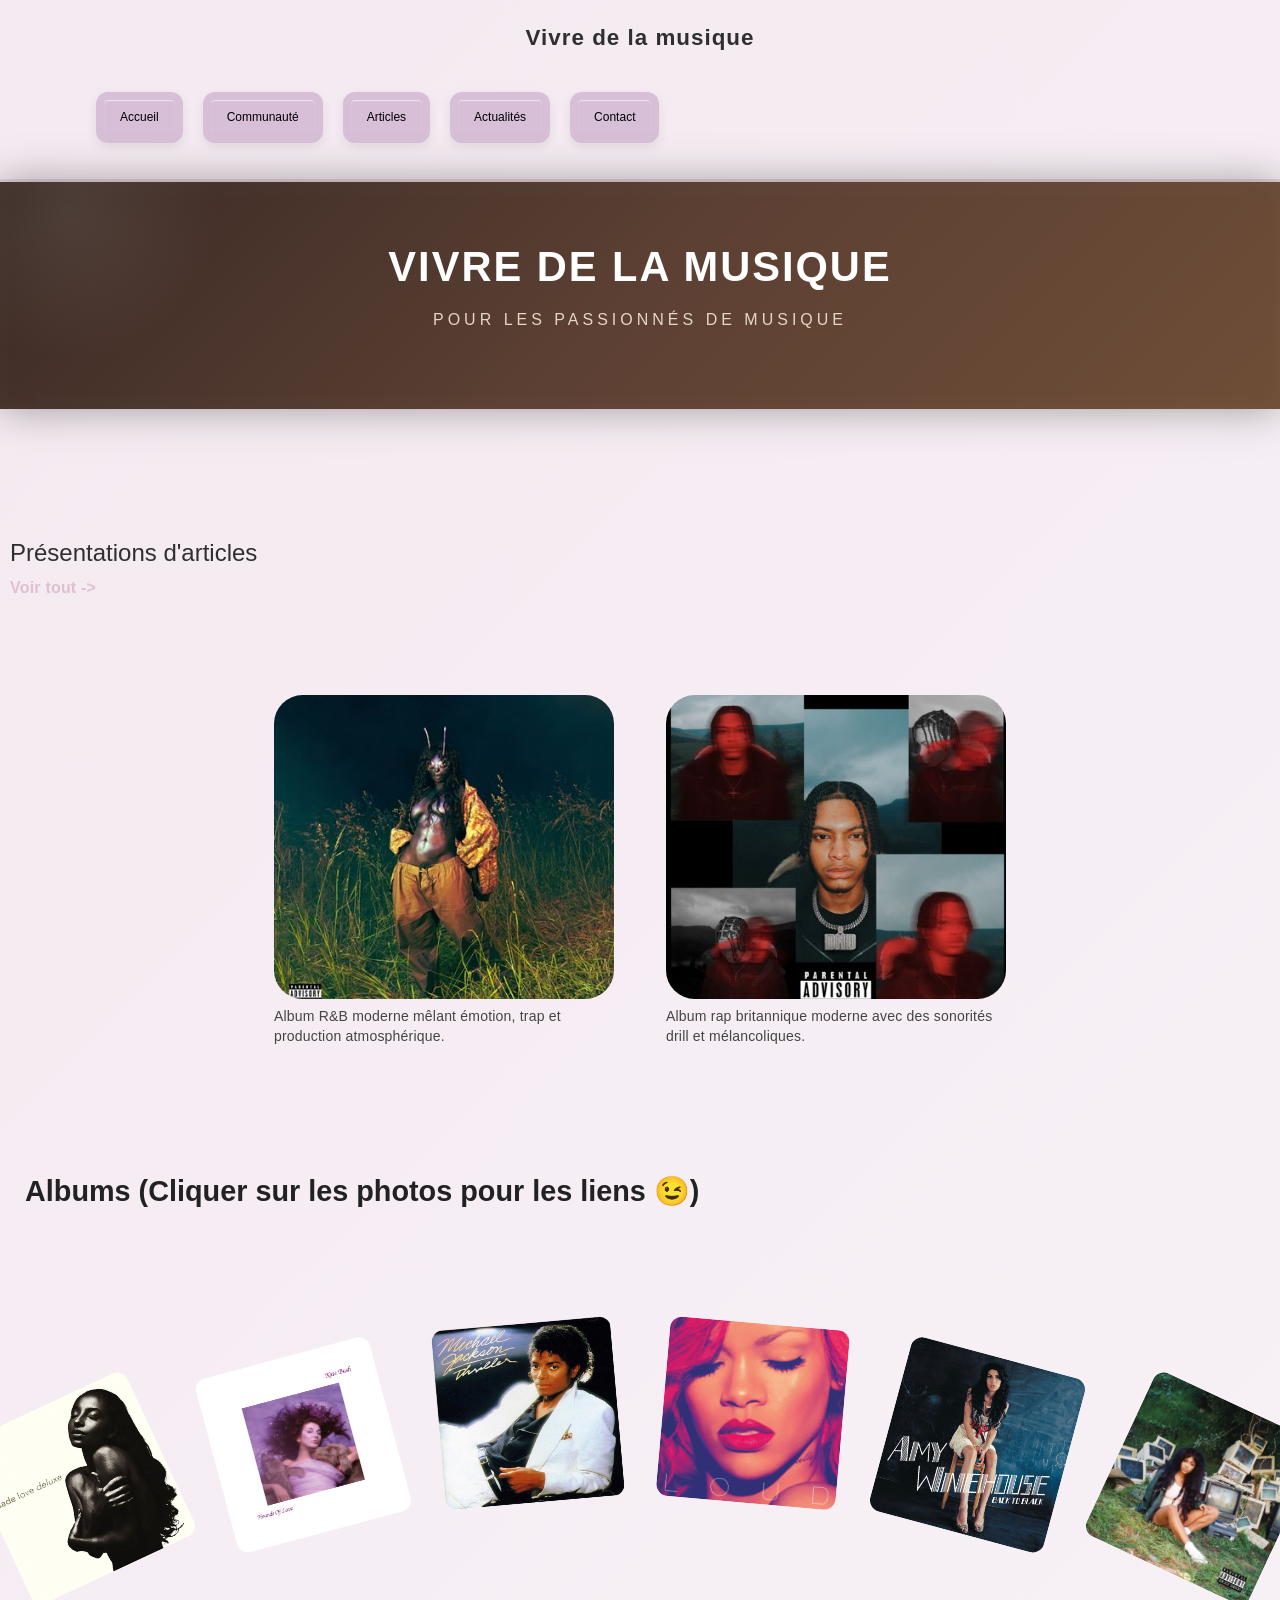
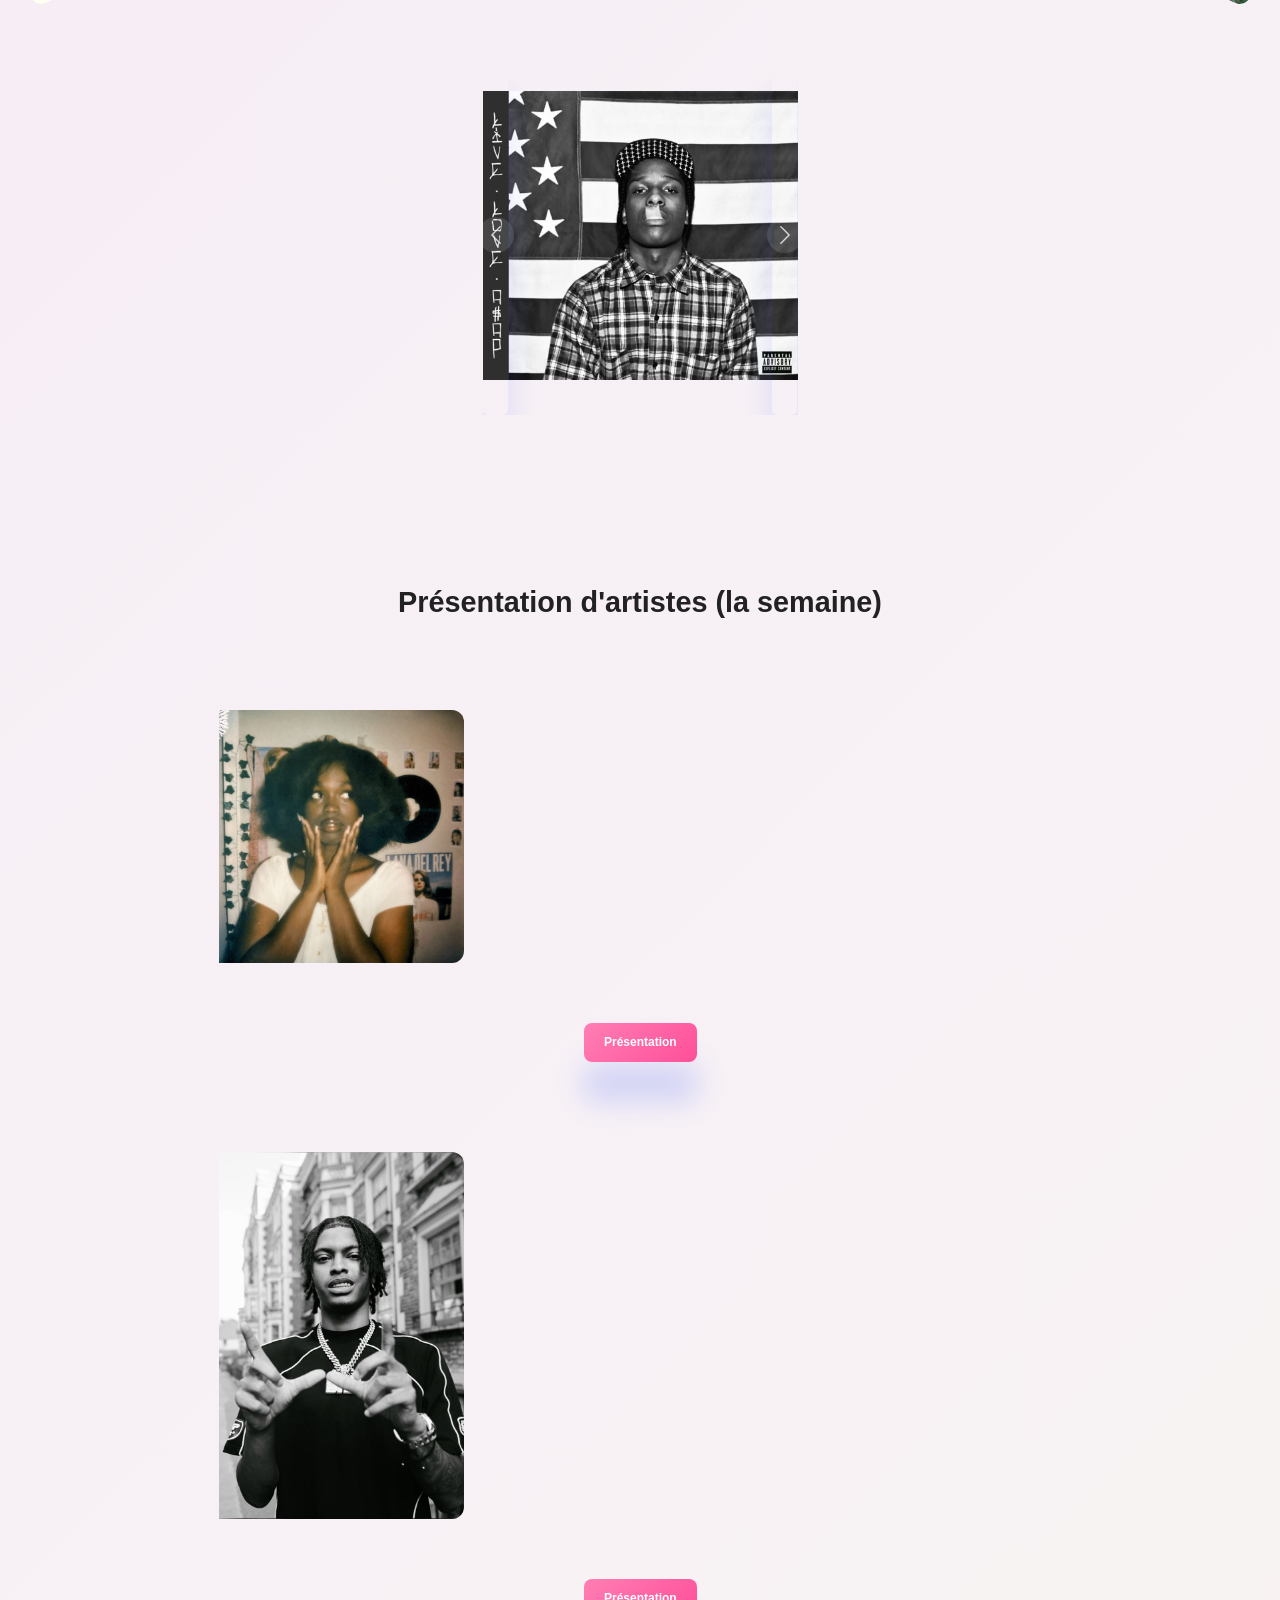
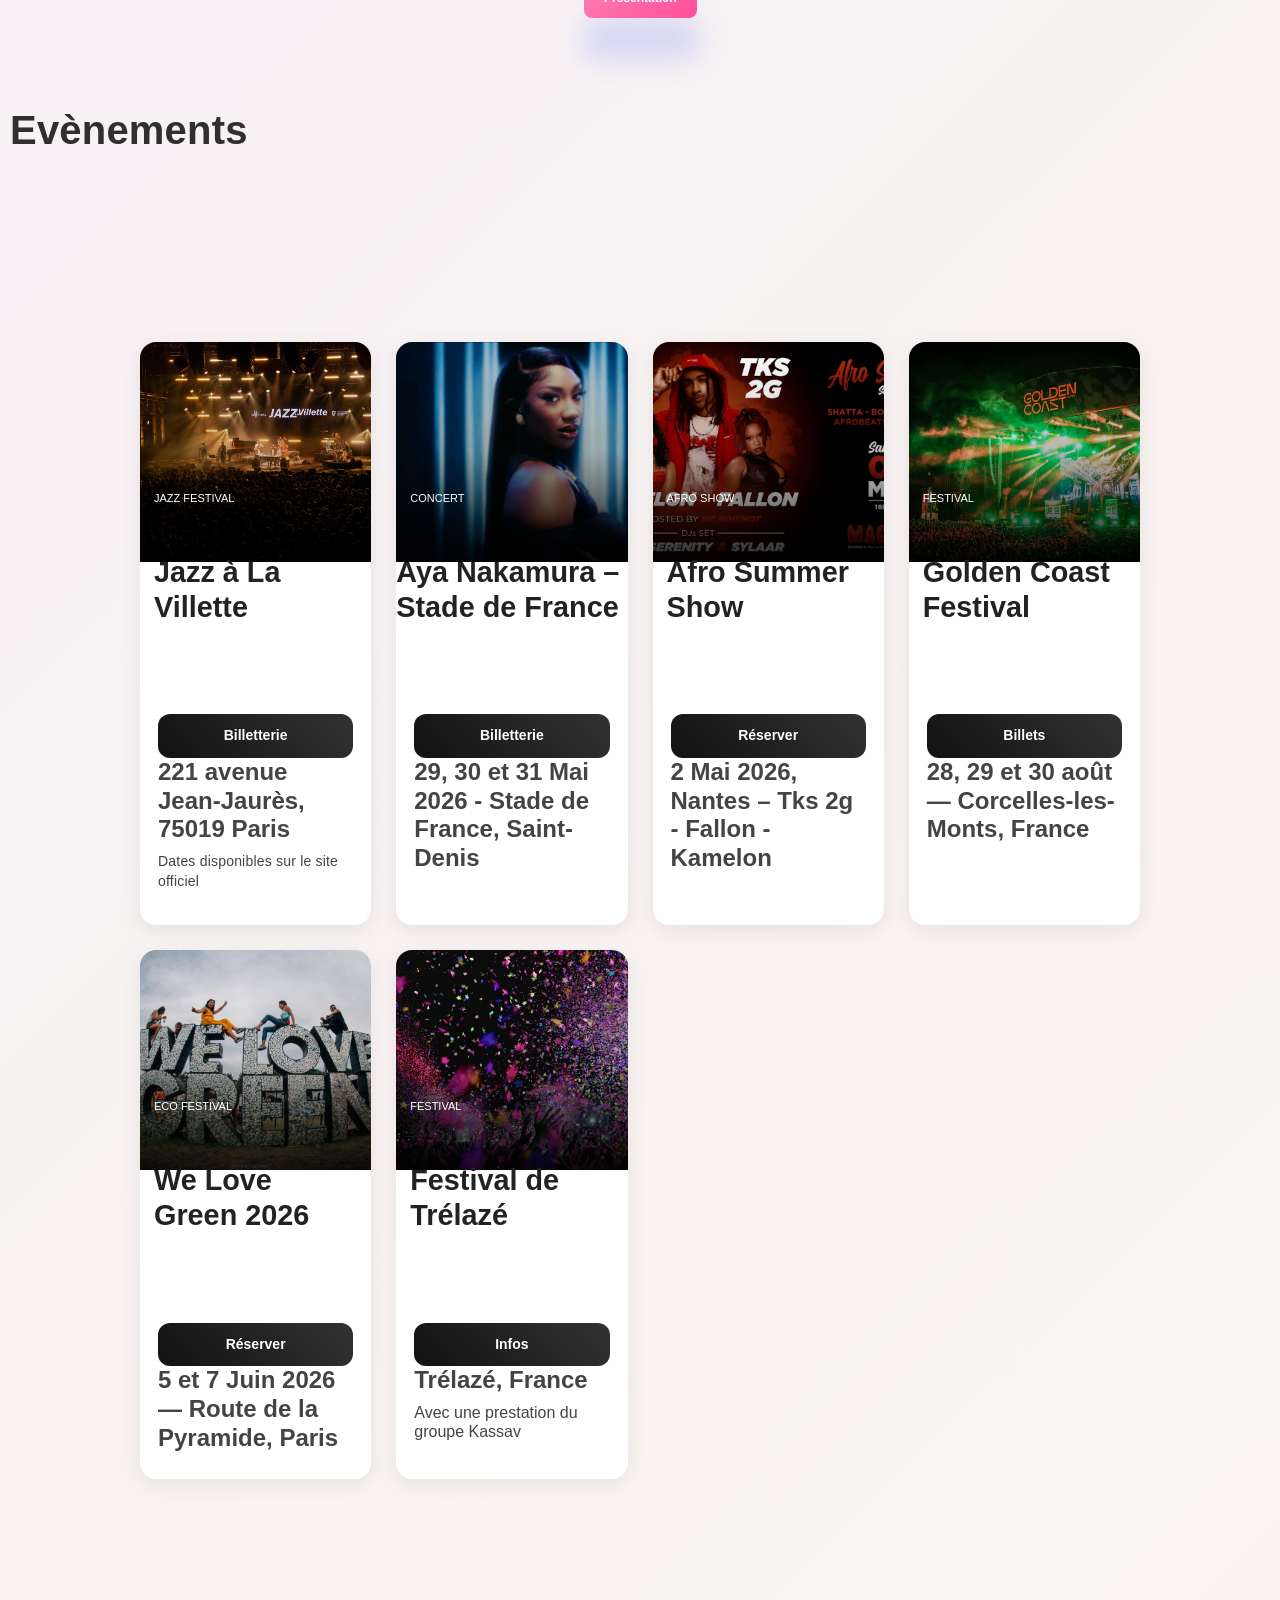
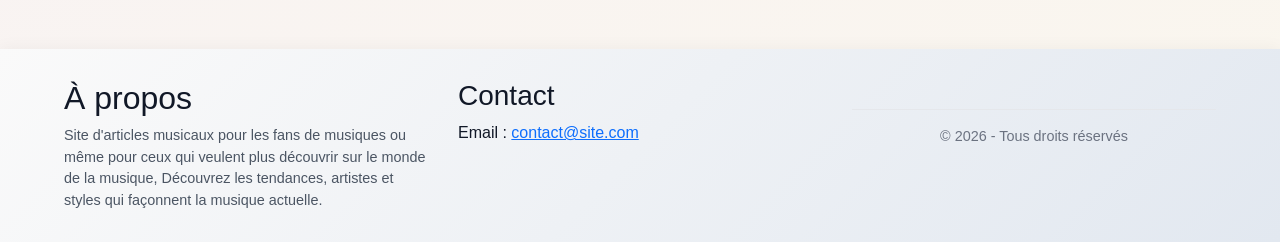
<file: index.html>
<!DOCTYPE html>
<html lang="fr">
<head>
    <meta charset="UTF-8">
    <meta name="viewport" content="width=device-width, initial-scale=1.0">
    <link href="https://cdn.jsdelivr.net/npm/bootstrap@5.3.8/dist/css/bootstrap.min.css" rel="stylesheet" integrity="sha384-sRIl4kxILFvY47J16cr9ZwB07vP4J8+LH7qKQnuqkuIAvNWLzeN8tE5YBujZqJLB" crossorigin="anonymous">
    <link rel="stylesheet" href="css/base.css">
    <script src="JS/script.js" defer></script>
    <title>Vivre de la musique</title>
</head>

<body>

    <script src="https://cdn.jsdelivr.net/npm/bootstrap@5.3.8/dist/js/bootstrap.bundle.min.js" integrity="sha384-FKyoEForCGlyvwx9Hj09JcYn3nv7wiPVlz7YYwJrWVcXK/BmnVDxM+D2scQbITxI" crossorigin="anonymous"></script>

        <nav class="nav">
            <p class="titre_site">
                Vivre de la musique
            </p>
            <ul class="nav_list">
                <a href="index.html"><li class="nav_item">Accueil</li></a>
                <a href="communauté.html"><li class="nav_item">Communauté</li></a>
                <a href="articles.html"><li class="nav_item">Articles</li></a>
                <a href="actualité.html"><li class="nav_item">Actualités</li></a>
                <a href="/templates/contact.html"><li class="nav_item">Contact</li></a>

                
        </ul>
    
        </nav>

        <div class="conteneur_separateur"></div>

        <header class="header_principale">
            <h1 class="h1_principal">Vivre de la musique</h1>
            <p class="header_paragraphe">Pour les passionnés de musique</p>
       </header>

        <div class="conteneur__principal">
       <main class="contenu_principal">

         <div class="article_main">
            <div class="article_header">
            <h4>Présentations d'articles</h4>
            <div>
                    <p>
                        <a href="articles.html" class="voir-tout">Voir tout -></a>
                    </p>
                    
            </div>
                <div class="liste">
                <div class="liste__viewport">
                    <div class="liste__contenu">

                    <div class="liste__slide">
                    <div class="contenu_article">
                    <span class="contenu_article__lien">
                        <a href="sza.html">
                        <img class="image_articles" src="img/SOS-Lana-Edition-Deluxe.jpg">
                        </a>
                    </span>
                    <h4 class="contenu_présentation"></h4>
                    <p>Album R&B moderne mêlant émotion, trap et production atmosphérique.</p>
                    </div>
                </div>

                <div class="liste__slide">
                    <div class="contenu_article">
                    <span class="contenu_article__lien">
                        <a href="nemzz.html">
                                <img class="image_articles" src="img/Nemzzz.jpg">
                        </a>
                    </span>
                    <h4 class="contenu_présentation"></h4>
                    <p>Album rap britannique moderne avec des sonorités drill et mélancoliques.</p>

                
                </div>
                </div>

               
                </div>
                </div>
                

                <div class="liste__controle">
    
  </div>
</div>

                <h2 class="conteneur__principal__présentation reveal">Albums (Cliquer sur les photos pour les liens 😉)</h2>

        <div class="cartes">
            <div class="carte reveal">
                <a href="https://www.cultura.com/p-love-deluxe-10597937.html">
                                    <img src="img/Today in 1992, Sade released their classic 4th….jpg">
                </a>
                <div class="contenu_article">
                    <span class="contenu_article__lien"><a href=""></a></span>
                    <h4 class="contenu_présentation"><b>
                        <a href=""></a>
                    </b></h4>
                    <p></p>
                </div>
            </div>

             <div class="carte reveal">
                <a href="https://www.fnac.com/a19023649/Kate-Bush-Hounds-Of-Love-Vinyle-album">
                                    <img src="img/Running Up That Hill (A Deal With God).jpg">
                </a>
                <div class="contenu_article">
                    <span class="contenu_article__lien"><a href=""></a></span>
                    <h4 class="contenu_présentation"><b>
                        <a href=""></a>
                    </b></h4>
                    <p></p>
                </div>
            </div>


             <div class="carte reveal">
                <a href="https://www.cultura.com/p-thriller-0888751437319.html">
                                    <img src="img/Michael Jackson - Thriller.jpg">
                </a>
                <div class="contenu_article">
                    <span class="contenu_article__lien"><a href=""></a></span>
                    <h4 class="contenu_présentation"><b>
                        <a href=""></a>
                    </b></h4>
                    <p></p>
                </div>
            </div>

             <div class="carte reveal">
                <a href="https://www.cultura.com/p-loud-0602557079807.html">
                        <img src="img/Rihanna - Loud - Double vinyle.jpg">
                </a>
                <div class="contenu_article">
                    <span class="contenu_article__lien"><a href=""></a></span>
                    <h4 class="contenu_présentation"><b>
                        <a href=""></a>
                    </b></h4>
                    <p></p>
                </div>
            </div>

             <div class="carte reveal">
                <a href="https://www.cultura.com/p-back-to-black-0602517341289.html">
                    <img src="img/Amy Winehouse - Back to Black.jpg">

                </a>
                <div class="contenu_article">
                    <span class="contenu_article__lien"><a href=""></a></span>
                    <h4 class="contenu_présentation"><b>
                        <a href=""></a>
                    </b></h4>
                    <p></p>
                </div>
            </div>

             <div class="carte reveal">
                <a href="https://www.cultura.com/p-ctrl-0889854491925.html">
        <img src="img/SZA-Ctrl.jpg" alt="SZA Ctrl">
            </a>
                <div class="contenu_article">

                    <span class="contenu_article__lien"><a href=""></a></span>
                    <h4 class="contenu_présentation"><b>
                        <a href=""></a>
                    </b></h4>
                    <p></p>
                </div>
            </div>



</div>
        </div>

        
      
        <section id="slider" class= "reveal">
            <div id="carouselExample" class="carousel slide">
  <div class="carousel-inner">
    <div class="carousel-item active">
      <a href="https://www.fnac.com/a21553739/A-AP-Rocky-Long-Live-Asap-Edition-Deluxe-Vinyle-Colore-Vinyle-album">
              <img src="img/A$AP Rocky- LiveLoveA.jpg" class="d-block w-100" alt="...">
      </a>
    </div>
    <div class="carousel-item">
      <a href="https://www.cultura.com/p-currents-0602547306777.html">
              <img src="img/Tame Impala - Currents (2015).jpg" class="d-block w-100" alt="...">
      </a>
    </div>
    <div class="carousel-item">
      <a href="https://www.cultura.com/p-evanescence-fallen-0601501306327.html">
              <img src="img/evanescence fallen.jpg" class="d-block w-100" alt="...">
      </a>
    </div>
  </div>
  <button class="carousel-control-prev" type="button" data-bs-target="#carouselExample" data-bs-slide="prev">
    <span class="carousel-control-prev-icon" aria-hidden="true"></span>
    <span class="visually-hidden">Previous</span>
  </button>
  <button class="carousel-control-next" type="button" data-bs-target="#carouselExample" data-bs-slide="next">
    <span class="carousel-control-next-icon" aria-hidden="true"></span>
    <span class="visually-hidden">Next</span>
  </button>
</div>
        </section>

       

        <div class="img_presensation">
            <h2 class="img_presensation_titre1">Présentation d'artistes (la semaine)</h2>

            <div class="img_presensation_1">
                <img src="img/Chenayder.jpg">
                <p class="img_presensation_paragraphe1">Chenayder est un talent rare. Le natif d’Orlando chante comme quelqu’un né dans la Renaissance de Harlem mais se sent comme une superstar contemporaine. Elle-même qualifie sa musique de « vintage », et n’a pas peur d’élargir son catalogue.</p>
            </div>
            <button class="bouton_présentation">Présentation</button>

             <div class="img_presensation_1">
                <img src="img/Nemzzz - Alisson Gabriel (1).jpg">
                <p class="img_presensation_paragraphe1">Nemzzz est un jeune rappeur britannique originaire de Manchester. Il s’est fait connaître grâce à ses titres viraux sur les réseaux sociaux. Sa musique mélange rap UK, drill mélodique et introspection. En 2024, il sort la mixtape Do Not Disturb (Deluxe). Il est aujourd’hui considéré comme une nouvelle révélation du rap britannique.</p>
            </div>
            <button class="bouton_présentation">Présentation</button>


  

        

        </div>

        <div class="presentation_evenements">
                                    <p class="presentation_evenements_paragraphe">Evènements</p>
        </div>
        <section class="cartes__evenements">
        <div class="carte__evenements">
            <img src="img/jazz-a-la-villette-paris-france.jpg">
            <h5 class="carte__principal__presentation">Jazz Festival</h5>
            <h2 class="carte__principal__presentation2">Jazz à La Villette</h2>

            <div class="contenu_article">
                <span class="contenu_article_lien1">
                                    <a href="https://www.jazzalavillette.com/fr/billetterie" target="_blank">Billetterie</a>
                </span>
                <h4 class="contenu_presentation">
                    <b>221 avenue Jean-Jaurès, 75019 Paris</b>
            </h4>

            <p>Dates disponibles sur le site officiel</p>
            </div>
        </div>

         <div class="carte__evenements">
        <img src="img/Capture-decran-2023-05-19-a-14.34-1-3-29-628x400.jpg">

        <h5 class="carte__principal__presentation">Concert</h5>
        <h2 class="carte__principal__présentation2">Aya Nakamura – Stade de France</h2>

        <div class="contenu_article">
            <span class="contenu_article__lien1">
                <a href="https://www.ticketmaster.fr/fr/artiste/aya-nakamura/idartiste/8933" target="_blank">
                    Billetterie
                </a>
            </span>

            <h4 class="contenu_presentation">
                <b>29, 30 et 31 Mai 2026 - Stade de France, Saint-Denis</b>
            </h4>
        </div>
    </div>

       <div class="carte__evenements">
        <img src="img/c8668865-b211-460b-805e-2aaabcda2a5b_iwy4vw.avif">

        <h5 class="carte__principal__presentation">Afro Show</h5>
        <h2 class="carte__principal__presentation2">Afro Summer Show</h2>

        <div class="contenu_article">
            <span class="contenu_article__lien1">
                <a href="https://shotgun.live/fr/festivals/afrosummer-show-2" target="_blank">
                    Réserver
                </a>
            </span>

            <h4 class="contenu_presentation">
                <b>2 Mai 2026, Nantes – Tks 2g - Fallon - Kamelon</b>
            </h4>
        </div>
    </div>

<div class="carte__evenements">
        <img src="img/30b4d70_1726484592749-maxnewsspecial948984.avif">

        <h5 class="carte__principal__presentation">Festival</h5>
        <h2 class="carte__principal__presentation2">Golden Coast Festival</h2>

        <div class="contenu_article">
            <span class="contenu_article__lien1">
                <a href="https://goldencoastfestival.com/billetterie/" target="_blank">
                    Billets
                </a>
            </span>

            <h4 class="contenu_presentation">
                <b>28, 29 et 30 août — Corcelles-les-Monts, France</b>
            </h4>
        </div>
    </div>

    <div class="carte__evenements">
        <img src="img/34392466_1950108405002084_2437480213488074752_o.jpg">

        <h5 class="carte__principal__presentation">Eco Festival</h5>
        <h2 class="carte__principal__presentation2">We Love Green 2026</h2>

        <div class="contenu_article">
            <span class="contenu_article__lien1">
                <a href="https://shotgun.live/fr/festivals/we-love-green-2026" target="_blank">
                    Réserver
                </a>
            </span>

            <h4 class="contenu_presentation">
                <b>5 et 7 Juin 2026 — Route de la Pyramide, Paris</b>
            </h4>
        </div>
    </div>

    <div class="carte__evenements">
        <img src="img/concert-2527495_1280-e1683997537351.jpg">

        <h5 class="carte__principal__presentation">Festival</h5>
        <h2 class="carte__principal__presentation2">Festival de Trélazé</h2>

        <div class="contenu_article">
            <span class="contenu_article__lien1">
                <a href="https://www.trelaze.fr/ville-durable/festival-de-trelaze" target="_blank">
                    Infos
                </a>
            </span>

            <h4 class="contenu_presentation">
                <b>Trélazé, France</b>
            </h4>
                            <h6>Avec une prestation du groupe Kassav</h6>
        </div>
    </div>
</div>
</section>
    
        
       </main>
    </div>

     <footer class="pied_page">
        <div class="footer__container">
            <div class="footer__bloc">
                <h2>À propos</h2>
            <p>Site d'articles musicaux pour les fans de musiques ou même pour ceux qui veulent plus découvrir sur le monde de la musique, Découvrez les tendances, artistes et styles qui façonnent la musique actuelle.</p>
        </div>
        <div class="footer_bloc">
            <h3>Contact</h3>
            Email : <a href="mailto:contact@site.com">contact@site.com</a>
        </div>

       
        <div class="footer__bas">
            <p>© 2026 - Tous droits réservés</p>
       </div>
       </div>
    </footer>
</body>

</html>
</file>
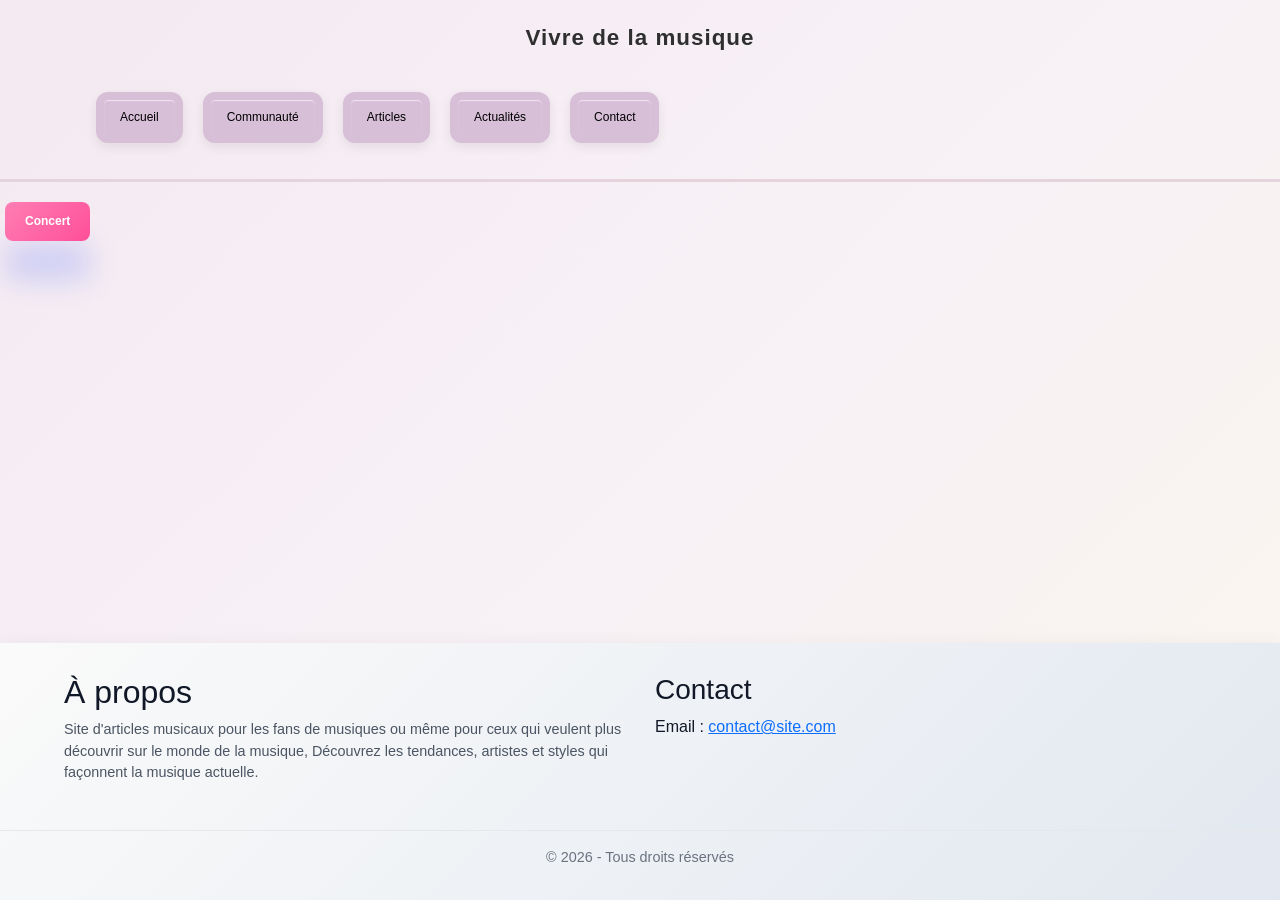
<file: actualité.html>
<!DOCTYPE html>
<html lang="fr">
<head>
    <meta charset="UTF-8">
    <meta name="viewport" content="width=device-width, initial-scale=1.0">
    <link href="https://cdn.jsdelivr.net/npm/bootstrap@5.3.8/dist/css/bootstrap.min.css" rel="stylesheet" integrity="sha384-sRIl4kxILFvY47J16cr9ZwB07vP4J8+LH7qKQnuqkuIAvNWLzeN8tE5YBujZqJLB" crossorigin="anonymous">
    <link rel="stylesheet" href="css/base.css">
    <script src="JS/script.js" defer></script>
    <title>Vivre de la musique</title>
</head>
<body>

    <script src="https://cdn.jsdelivr.net/npm/bootstrap@5.3.8/dist/js/bootstrap.bundle.min.js" integrity="sha384-FKyoEForCGlyvwx9Hj09JcYn3nv7wiPVlz7YYwJrWVcXK/BmnVDxM+D2scQbITxI" crossorigin="anonymous"></script>
    <header>

        <nav class="nav">
            <p class="titre_site">
                Vivre de la musique
            </p>
            <ul class="nav_list">
                <a href="index.html"><li class="nav_item">Accueil</li></a>
                <a href="communauté.html"><li class="nav_item">Communauté</li></a>
                <a href="articles.html"><li class="nav_item">Articles</li></a>
                <a href="actualité.html"><li class="nav_item">Actualités</li></a>
                <a href="/templates/contact.html"><li class="nav_item">Contact</li></a>
            </ul>
        </nav>
        </header>

        <main>
        <div class="conteneur_separateur"></div>



        <div class="conteneur__principal1">
            <div class="conteneur__bouton">
           <button class="bouton_concert">Concert</button>
           </div>
            <div class="conteneur__carte"></div>
            <div class="lien"></div>
        </div>
        </main>










     <footer class="pied_page">
        <div class="footer__container">
            <div class="footer__bloc">
                <h2>À propos</h2>
            <p>Site d'articles musicaux pour les fans de musiques ou même pour ceux qui veulent plus découvrir sur le monde de la musique, Découvrez les tendances, artistes et styles qui façonnent la musique actuelle.</p>
        </div>
        <div class="footer_bloc">
            <h3>Contact</h3>
            Email : <a href="mailto:contact@site.com">contact@site.com</a>
        </div>
        </div>


        <div class="footer__bas">
            <p>© 2026 - Tous droits réservés</p>
       </div>
    </footer>
</body>

</html>
</file>
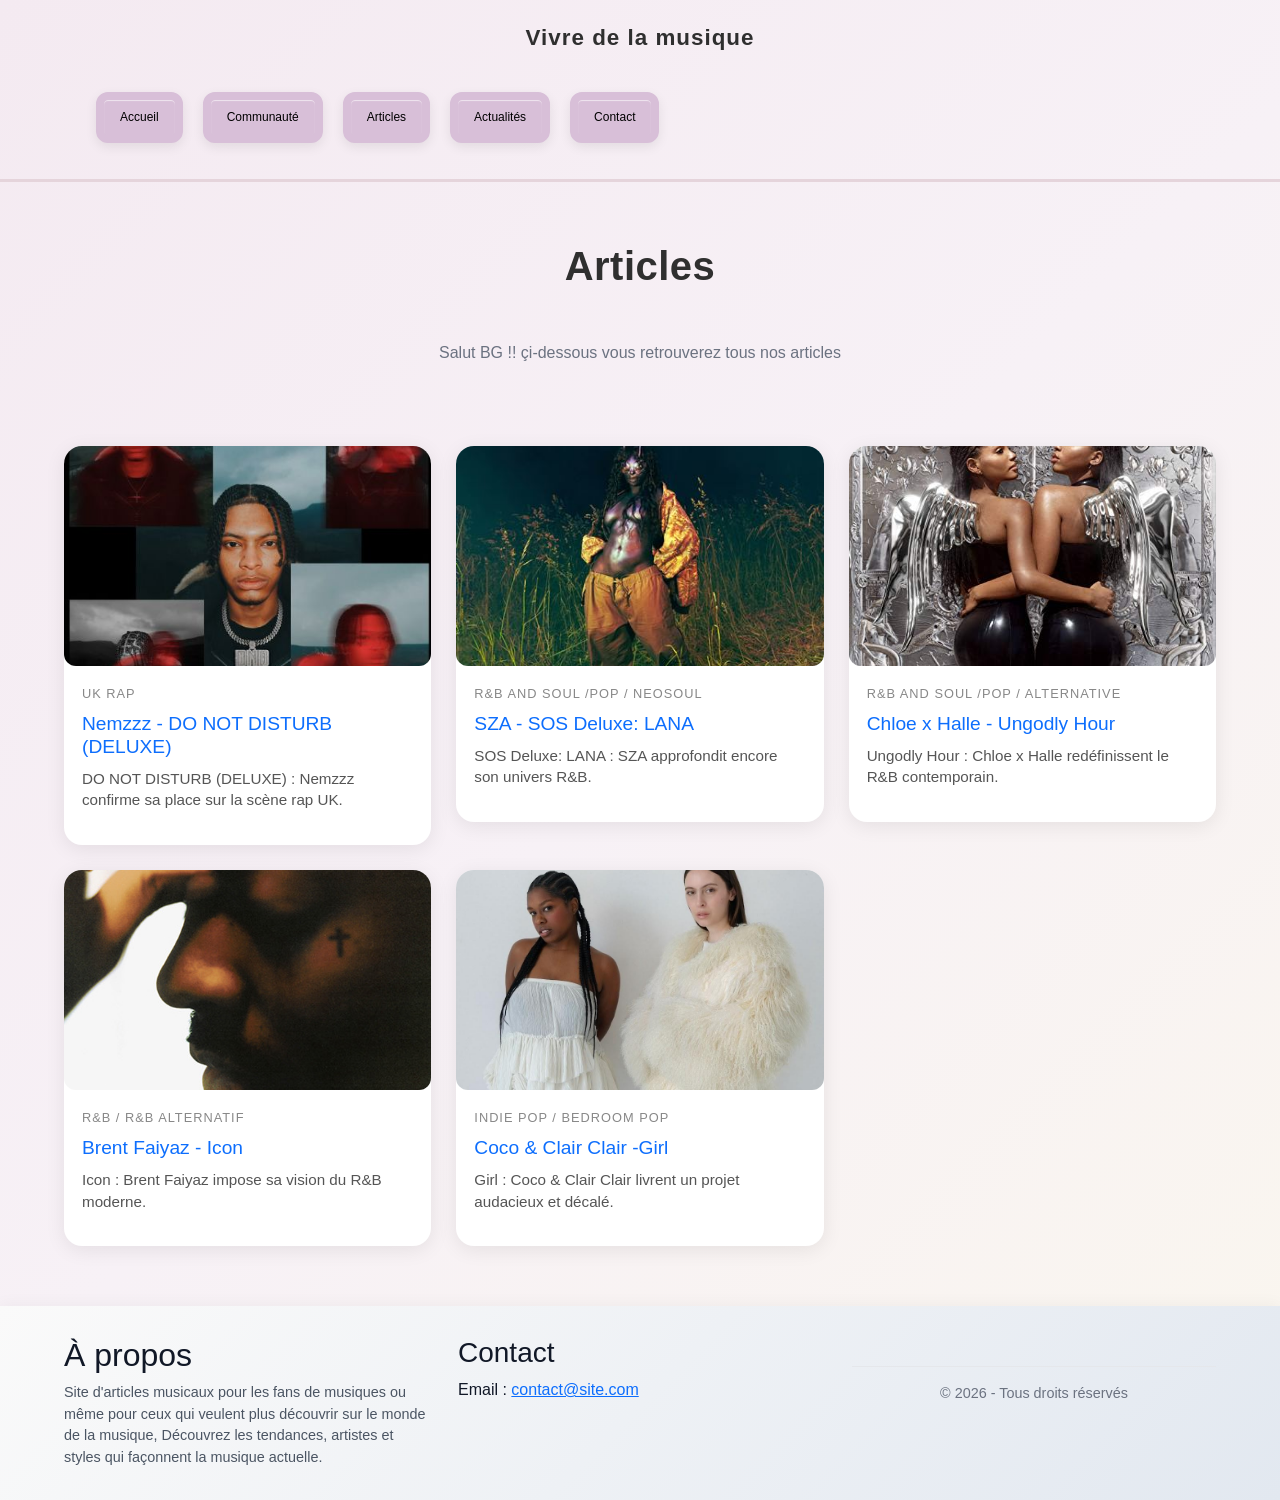
<file: articles.html>
<!DOCTYPE html>
<html lang="fr">
<head>
    <meta charset="UTF-8">
    <meta name="viewport" content="width=device-width, initial-scale=1.0">
    <link href="https://cdn.jsdelivr.net/npm/bootstrap@5.3.8/dist/css/bootstrap.min.css" rel="stylesheet" integrity="sha384-sRIl4kxILFvY47J16cr9ZwB07vP4J8+LH7qKQnuqkuIAvNWLzeN8tE5YBujZqJLB" crossorigin="anonymous">
    <link rel="stylesheet" href="css/base.css">
    <script src="JS/script.js" defer></script>
    <title>Vivre de la musique</title>
</head>
<div>
<body>

    <script src="https://cdn.jsdelivr.net/npm/bootstrap@5.3.8/dist/js/bootstrap.bundle.min.js" integrity="sha384-FKyoEForCGlyvwx9Hj09JcYn3nv7wiPVlz7YYwJrWVcXK/BmnVDxM+D2scQbITxI" crossorigin="anonymous"></script>

        <nav class="nav">
            <p class="titre_site">
                Vivre de la musique
            </p>
            <ul class="nav_list">
                <a href="index.html"><li class="nav_item">Accueil</li></a>
                <a href="communauté.html"><li class="nav_item">Communauté</li></a>
                <a href="articles.html"><li class="nav_item">Articles</li></a>
                <a href="actualité.html"><li class="nav_item">Actualités</li></a>
                <a href="/templates/contact.html"><li class="nav_item">Contact</li></a>
            </ul>
        </nav>

        <div class="conteneur_separateur"></div>

        

        <div class="conteneur__principal2">
            <header>
                <div class="titre">
                    <h1 class="h1__titre">Articles</h1>
                </div>
                <p class="titre_paragraphe">Salut BG !! çi-dessous vous retrouverez tous nos articles</p>

                </header>

            <div class="cartes_articles2">
            
            
            <a href="nemzz.html" style="text-decoration: none;">
            <div role="listitem" class="collection_carte">
                <div class="carte1">

                    <div class="carte_image">
            <img src="img/Nemzzz.jpg" loading="lazy" alt="">
                    </div>
        
        <div class="carte_contenu">
            <div class="categorie">UK Rap</div>
            <h2 class="présentation_article">Nemzzz - DO NOT DISTURB (DELUXE)</h2>
            <p class="description">DO NOT DISTURB (DELUXE) : Nemzzz confirme sa place sur la scène rap UK.</p>
             </div>
    </div>
</div>
            </a>

            <a href="sza.html" style="text-decoration: none;">
            <div role="listitem" class="collection_carte">
                <div class="carte1">
                    <div class="carte_image">
            <img src="img/SOS-Lana-Edition-Deluxe.jpg" loading="lazy" alt="">
                    </div>
        
        <div class="carte_contenu">
            <div class="categorie">R&B and Soul /Pop / Neosoul</div>
            <h2 class="présentation_article">SZA - SOS Deluxe: LANA</h2>
            <p class="description">SOS Deluxe: LANA : SZA approfondit encore son univers R&B.</p>
             </div>
            </div>

    </div>
            </a>

            <a href="chloexhalle.html" style="text-decoration: none;">
            <div role="listitem" class="collection_carte">
                <div class="carte1">
                    <div class="carte_image">
            <img src="img/61g05gaf0IL._UXNaN_FMjpg_QL85_.jpg" loading="lazy" alt="">
                    </div>
        
        <div class="carte_contenu">
            <div class="categorie">R&B and Soul /Pop / Alternative</div>
            <h2 class="présentation_article">Chloe x Halle - Ungodly Hour</h2>
            <p class="description">Ungodly Hour : Chloe x Halle redéfinissent le R&B contemporain.</p>
             </div>
    </div>
    </div>
            </a>

            <a href="brent faiyaz.html" style="text-decoration: none;">
            <div role="listitem" class="collection_carte">
                <div class="carte1">
                    <div class="carte_image">
            <img src="img/artworks-rMrxg216ccBy-0-t500x500.jpg" loading="lazy" alt="">
                    </div>
        
        <div class="carte_contenu">
            <div class="categorie">R&B / R&B alternatif</div>
            <h2 class="présentation_article">Brent Faiyaz - Icon</h2>
            <p class="description">Icon : Brent Faiyaz impose sa vision du R&B moderne.</p>
             </div>
    </div>
</div>
            </a>

            <a href="coco and clair clair.html" style="text-decoration: none;">
            <div role="listitem" class="collection_carte">
                <div class="carte1">
                    <div class="carte_image">
            <img src="img/6e4eaf3cfff58c56dad7e6fbd302eb7c.900x900x1.jpg" loading="lazy" alt="">
                    </div>
        
        <div class="carte_contenu">
            <div class="categorie">Indie Pop / Bedroom Pop</div>
            <h2 class="présentation_article">Coco & Clair Clair -Girl </h2>
            <p class="description">Girl : Coco & Clair Clair livrent un projet audacieux et décalé.</p>
             </div>
    </div>
</div>
            </a>
        </div>
        </div>
   

    <footer class="pied_page">
        <div class="footer__container">
            <div class="footer__bloc">
                <h2>À propos</h2>
            <p>Site d'articles musicaux pour les fans de musiques ou même pour ceux qui veulent plus découvrir sur le monde de la musique, Découvrez les tendances, artistes et styles qui façonnent la musique actuelle.</p>
        </div>
        <div class="footer_bloc">
            <h3>Contact</h3>
            Email : <a href="mailto:contact@site.com">contact@site.com</a>
        </div>

       
        <div class="footer__bas">
            <p>© 2026 - Tous droits réservés</p>
       </div>
       </div>
    </footer>
</body>

</html>
</file>
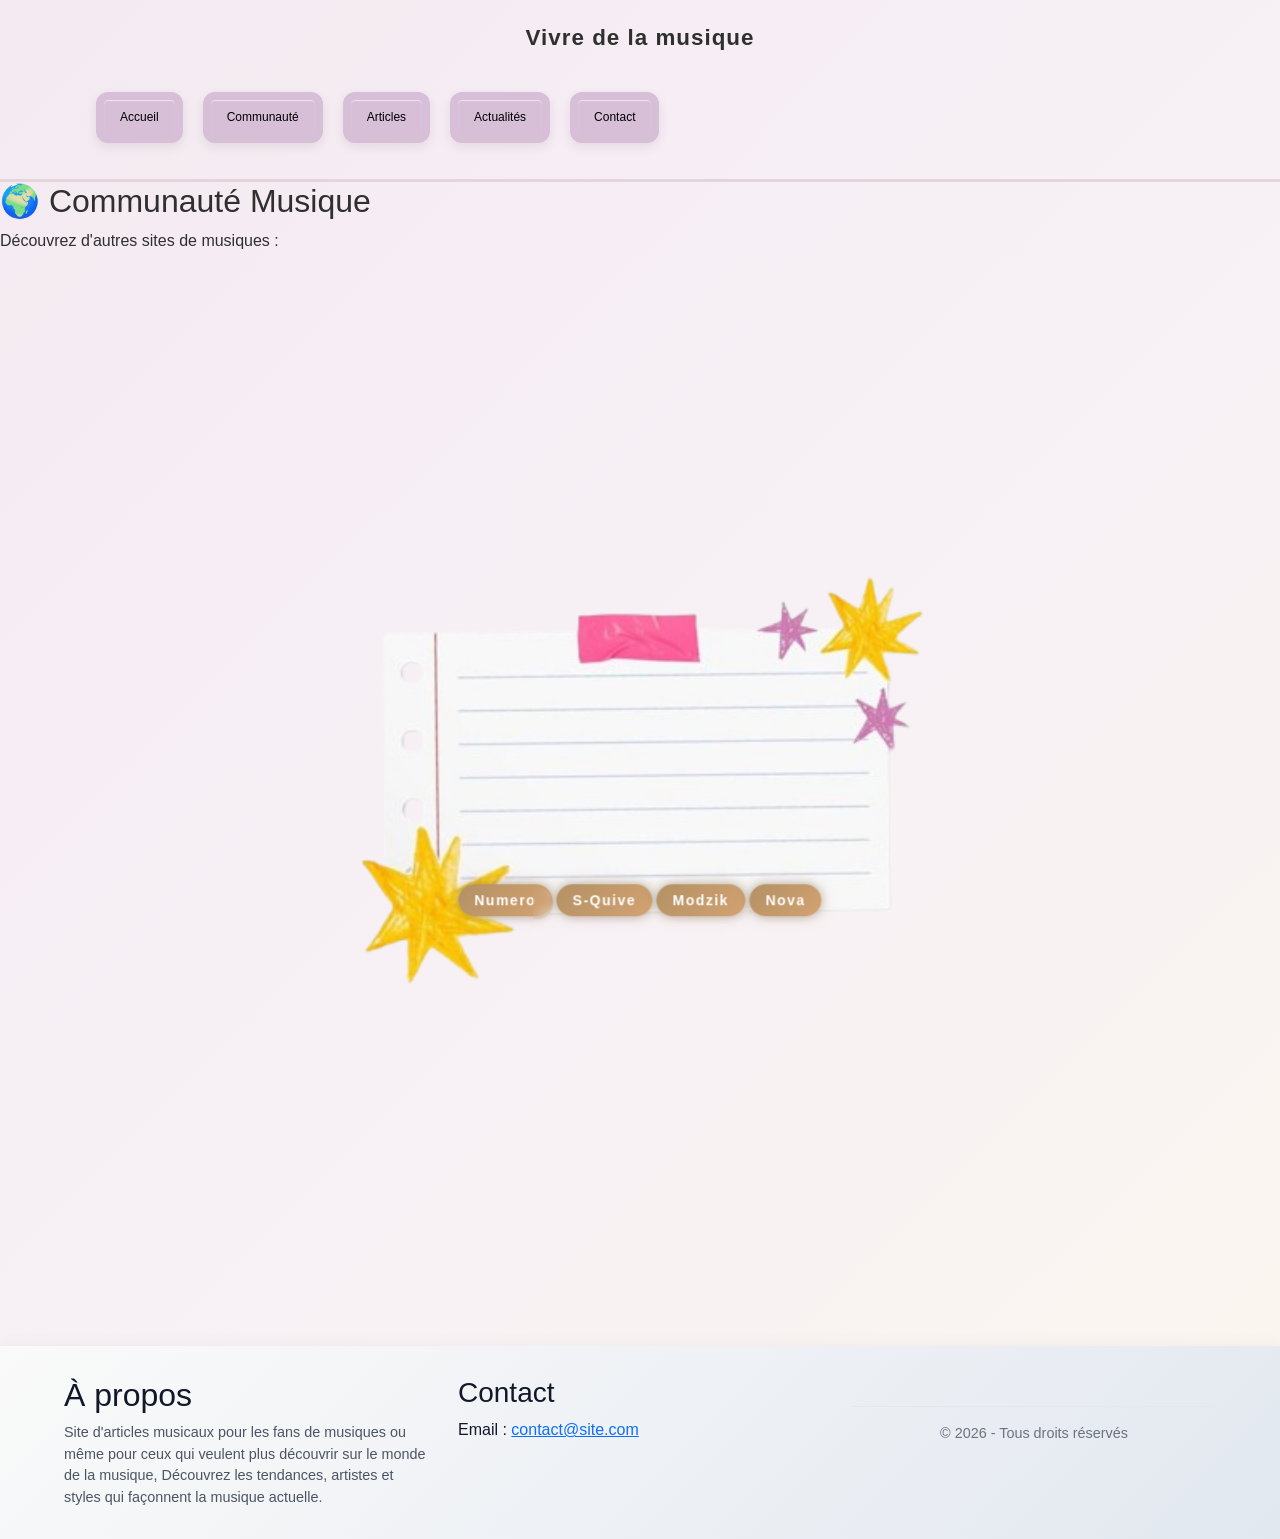
<file: communauté.html>
<!DOCTYPE html>
<html lang="fr">
<head>
    <meta charset="UTF-8">
    <meta name="viewport" content="width=device-width, initial-scale=1.0">
    <link href="https://cdn.jsdelivr.net/npm/bootstrap@5.3.8/dist/css/bootstrap.min.css" rel="stylesheet" integrity="sha384-sRIl4kxILFvY47J16cr9ZwB07vP4J8+LH7qKQnuqkuIAvNWLzeN8tE5YBujZqJLB" crossorigin="anonymous">
    <link rel="stylesheet" href="css/base.css">
    <script src="JS/script.js" defer></script>
    <title>Vivre de la musique</title>
</head>
<div>
<body>

    <script src="https://cdn.jsdelivr.net/npm/bootstrap@5.3.8/dist/js/bootstrap.bundle.min.js" integrity="sha384-FKyoEForCGlyvwx9Hj09JcYn3nv7wiPVlz7YYwJrWVcXK/BmnVDxM+D2scQbITxI" crossorigin="anonymous"></script>

        <nav class="nav">
            <p class="titre_site">
                Vivre de la musique
            </p>
            <ul class="nav_list">
                <a href="index.html"><li class="nav_item">Accueil</li></a>
                <a href="communauté.html"><li class="nav_item">Communauté</li></a>
                <a href="articles.html"><li class="nav_item">Articles</li></a>
                <a href="actualité.html"><li class="nav_item">Actualités</li></a>
                <a href="/templates/contact.html"><li class="nav_item">Contact</li></a>
            </ul>
        </nav>

        <div class="conteneur_separateur"></div>

        

        <div class="conteneur__principal1">
            <div class="communité-card">
    <h2>🌍 Communauté Musique</h2>
    <p>Découvrez d'autres sites de musiques :</p>

    <div class="image_container">
    <img class="lien_image" src="img/télécharger__12_-removebg-preview.png">
      

   <div class="links">
        <a href="https://numero.com/" target="_blank">Numero</a>
        <a href="https://www.s-quive.com/" target="_blank">S-Quive</a>
        <a href="https://www.modzik.com/" target="_blank">Modzik</a>
        <a href="https://www.nova.fr/" target="_blank">Nova</a>
    </div>
    </div>
  
</div>

    </div>

     <footer class="pied_page">
        <div class="footer__container">
            <div class="footer__bloc">
                <h2>À propos</h2>
            <p>Site d'articles musicaux pour les fans de musiques ou même pour ceux qui veulent plus découvrir sur le monde de la musique, Découvrez les tendances, artistes et styles qui façonnent la musique actuelle.</p>
        </div>
        <div class="footer_bloc">
            <h3>Contact</h3>
            Email : <a href="mailto:contact@site.com">contact@site.com</a>
        </div>

       
        <div class="footer__bas">
            <p>© 2026 - Tous droits réservés</p>
       </div>
       </div>
    </footer>
</body>

</html>
</file>
<file: css/base.css>
.body, html{
    height: 100%;
    background-color: #FDF8E2;



}

body {
    font-family: 'Segoe UI', sans-serif;
    background: linear-gradient(
        135deg,
        #f4eaf1,
        #f7f1f6,
        #faf6ee
    );
    color: #2f2f2f;
    line-height: 1.6;
    min-height: 100vh;
    display: grid;
  grid-template-rows: auto 1fr auto;
    
}

* {
  box-sizing: border-box;
      cursor: url('heart__1_-removebg-preview.png')16 16, auto;

}

.voir-tout {
    text-decoration: none;
    color: #dfc0d0;
    font-weight: bold;
    transition: all 0.3s ease;
}

.voir-tout:hover {
    color: #0056b3;
    text-decoration: underline;
    transform: translateX(5px);
    display: inline-block;
}


.titre_site{
    font-size:1.4rem ;
    font-weight: 600;
    letter-spacing: 1px;

    text-align: center;

}



.contenu_article{
    margin-top: 60px;
    height: 30%;
}




.titre_site p{
    text-align: right;
}

.nav{
    display: flex;
    flex-direction: column;
    align-items:center;
    width: 100%;
    padding: 20px 5%;
    gap : 20px;
}
.nav_list{
    display: flex;
    justify-content: flex-start;
    align-items: center;
    gap: 20px;
    flex-wrap: wrap;
    width: 100%;

}

.nav_list a {
    text-decoration: none;
    color: black;
    background-color: #D8BFD8;
    list-style-type: none;
    font-size: 12px;
    font-weight: 500;
    border-radius: 12px;
    cursor: pointer;
    border: 8px solid #D8BFD8;
    padding: 8px 16px;
    list-style: none;
    border-radius: 12px;

    display: inline-block;
    transition: all 0.3s ease;

    box-shadow:
        0 4px 12px rgba(0,0,0,0.08),
        inset 0 1px 1px rgba(255,255,255,0.6);
}

.nav_list a:active{
    transform: scale(0.96);
}

.nav_list a:hover{
     box-shadow:
        0 8px 20px rgba(0,0,0,0.12);
    transform: translateY(-2px);
}



.header_principale{
    background: linear-gradient(135deg, #3a2a25, #5c4033, #6f4e37);
    padding: 60px 20px;
    text-align: center;
     box-shadow:
        0 0 40px rgba(0,0,0,0.35),
        inset 0 0 25px rgba(255,255,255,0.03);

    position: relative;
    overflow: hidden;
}

/*Lumière subtile*/

.header_principale::before{
    content: "";
    position: absolute;
    width: 300px;
    height: 300px;
    background: radial-gradient(circle,
        rgba(255,255,255,0.08),
        transparent 70%);
    top: -120px;
    left: -80px;
}

.h1_principal{
    font-size: 2.6rem;
    font-weight: 800;
    margin-bottom: 8px;
    color: #ffffff;
    opacity: 0;
    letter-spacing: 2px;
    text-transform: uppercase;
    animation: fadeIn 1s ease forwards;
}

.header_paragraphe{
    color: #e6d5c3;
    font-size: 1rem;
    letter-spacing: 4px;
    margin-top: 15px;
    text-transform: uppercase;
    opacity: 0.8;
    opacity: 0;
    animation: fadeIn 1s ease forwards;
    animation-delay: 0.5s;/*Apparaît légèrement après le titre*/
}

@keyframes fadeIn {
    0%{
        opacity: 0;
        transform: translateY(15px);
        filter: blur(8px);
    }
    100%{
        opacity: 1;
        transform: translateY(0);
        filter: blur(0);
    }
}

.conteneur__principal{
      padding-bottom: 100px;

}


.conteneur__principal__présentation{
    font-size: 40px;
    color: black;
    margin-top: 40px;
    margin-bottom: 30px;
    padding: 15px;
}

.article_main{
    margin-top: 120px;
}

.cartes{
    display: flex;
    justify-content: center;
    align-items: flex-end;
    gap : 35px;
    margin-top: 80px;

}

.cartes img{
    border: 1px;
    border-radius: 0.5rem;
    width: 80%;
}

.carte{
    width: 180px;
    text-align: center;
    transition: transform 0.35s ease, filter 0.35 ease, opacity 0.35 ease;
}

.cartes .carte:nth-child(1){
    transform: translateY(90px) rotate(-25deg);
}

.cartes .carte:nth-child(2){
    transform: translateY(50px) rotate(-15deg);
}

.cartes .carte:nth-child(3){
    transform: translateY(20px) rotate(-5deg);
}

.cartes .carte:nth-child(4){
    transform: translateY(20px) rotate(5deg);
}

.cartes .carte:nth-child(5){
    transform: translateY(50px) rotate(15deg);
}

.cartes .carte:nth-child(6){
    transform: translateY(90px) rotate(25deg);
}

.cartes img{
    border-radius: 12px;
    width: 100%;
    display: block;
    margin: auto;
}

/*Petit effet au survol*/
/*Quand on survole le conteneur, toutes les cartes deviennent légères*/
.carte:hover .carte{
    filter: blur(3px);
    opacity: 0.6;
}

/* La carte survolée redevient nette */
.cartes .carte:hover{
    filter: blur(0);
    opacity: 1;
    transform: translateY(-12px) scale(1.05) rotate(0deg);
}



.img_presensation{
    margin-top: 110px;
    text-align: center;
}


.conteneur_separateur{
    color: #ffc8dd;
    border: 0;
    border-bottom: 3px solid #e5d4db;
}

.img_presensation_1 img{
    margin-top: 50px;
    width: 30%;
    padding-left: 20px;
    border: 1px;
    border-radius: 0.5rem;
}

.img_presensation_titre1{
    margin-bottom: 50px;
}



#slider{
    padding: 60px 0;
}

.carousel-inner{
    border-radius: 0.5rem;
}

/*Conteneur du carousel*/
#carouselExample{
    width: 25%;
    margin: auto;
    max-width: 500px;
    height: 360px;
    overflow: hidden;
    
}



.carousel-item img{
    border-radius: 20px;
    width: 100%;
    height: 360px;          /* même hauteur que le conteneur */
    object-fit: contain;    /* garde les proportions de l’image */
}

.carousel-inner img{
    position: static;
}


/*Bouton gauche et droite*/
.carousel-control-prev,
.carousel-control-next{
    width: 8%;
    opacity: 0.8;
    transition: opacity 0.3s ease;
}

.carousel-control-next:hover,
.carousel-control-prev:hover{
    opacity: 1;
}

/*Flèches plus visibles*/
.carousel-control-prev-icon,
.carousel-control-next-icon{
    background-color: rgba(255, 255, 255, 0.15); /* effet glass */
    backdrop-filter: blur(6px);
    border-radius: 50%;
    padding: 18px;
    background-size: 60%;
    transition: all 0.3s ease;
}

/* Effet hover esthétique */
.carousel-control-prev-icon:hover,
.carousel-control-next-icon:hover {
    background-color: rgba(255, 255, 255, 0.35);
    transform: scale(1.1);
}

button{
padding-right : 10px;
    font-size: 12px;
    padding: 1em 3.3em;
    cursor: pointer;
    transform: perspective(200px) rotate(0deg);
    color: white;
    font-weight: 900;
    border: none;
    border-radius: 5px;
    background: linear-gradient(
    0deg,
    rgba(63, 94, 251, 1) 0%,
    rgba(70, 135, 252, 1) 100%
  );
     box-shadow: rgba(63, 94, 251, 0.2) 0px 40px 29px 0px;
     will-change: transform;
     transition: all 0.3s;
     border-bottom: 2px solid rgba(70, 135, 252, 1);
}

button:hover{
    transform: perspective(180px) rotateX(30deg) translateY(2px);
}

button:active{
    transform: perspective(170px) rotateX(36deg) translateY(5px);
}

.bouton_présentation{
    margin-top: 20px;
    padding: 10px 20px;
    border: none;
   border-radius: 8px;
    cursor: pointer;
    transition: 0.3s ease;
    background: linear-gradient(135deg, #ff7eb3, #ff4f9a);
    color: white;
}

.bouton_présentation:hover{
    transform: scale(1.05);
    background: linear-gradient(135deg, #ff4f9a, #ff2f7a);
}


.img_presensation_paragraphe1{
    opacity: 0;
    display: none;
    text-align: left;
    line-height: 1.6;
}

.img_presensation_paragraphe1.visible{
    opacity: 1;
    display: block;
}


.img_presensation_1{
    width: 70%;
    margin: 40px auto;
    display: flex;
    align-items: center;
    gap: 30px;
}

.img_presensation_1 img{
    width: 30%;
    min-width: 200px;
    border-radius: 12px;
    object-fit: cover;
}


.contenu_article{
    height: 5%;
}

.img.image_articles{
    width: 70%;
}


.bouton_présentation{
    
}

.center{
    display: flex;
    justify-content: center;

    
}

.h5{
    margin: 0px;
    font-size: 1.4rem;
    font-weight: 700;
}



.presentation_evenements_paragraphe{
    font-size: 2.5rem; /* Ajuste la taille comme tu veux */
    font-weight: bold; /* Optionnel : rend le texte plus visible */
    margin-top: 80px;
}

.presentation_evenements{
    margin-top: 50px;
}

.cartes__evenements{
    margin-top: 30px;
}





.card_presentation:hover .card_image{
    height: 18px;
}

.hidden{
    display: none;
}



.conteneur__principal{
    margin: 10px;
}



.liste {
  max-width: 48rem;
  margin: auto;
  --slide-height: 19rem;
  --slide-spacing: 1rem;
  --slide-size: 50%; /* 2 slides visibles */
}


.liste__viewport {
  overflow: hidden;
}

.liste__contenu {
  display: flex;
  touch-action: pan-y pinch-zoom;
  margin-left: calc(var(--slide-spacing) * -1);
}
.liste__slide {
  flex: 0 0 var(--slide-size);
  min-width: 0;
  padding-left: var(--slide-spacing);
  box-sizing: border-box;
}

.image_articles {
  border: 0.2rem solid var(--detail-medium-contrast);
  border-radius: 1.8rem;
  height: var(--slide-height);
  width: 100%;
  object-fit: cover;
  display: block;
  user-select: none;
}
.liste__controle {
  display: grid;
  grid-template-columns: auto 1fr;
  justify-content: space-between;
  gap: 1.2rem;
  margin-top: 1.8rem;
}
.liste__bouttons {
  display: grid;
  grid-template-columns: repeat(2, 1fr);
  gap: 0.6rem;
  align-items: center;
}
.liste__boutton {
  appearance: none;
  background: transparent;
  cursor: pointer;

  border: 0.2rem solid var(--detail-medium-contrast);
  width: 3.6rem;
  height: 3.6rem;

  border-radius: 50%;
  color: var(--text-body);

  display: flex;
  align-items: center;
  justify-content: center;

  padding: 0;
  z-index: 1;
}
.liste__boutton--disabled {
  color: var(--detail-high-contrast);
}

.liste__progress {
  border-radius: 1.8rem;
  box-shadow: inset 0 0 0 0.2rem var(--detail-medium-contrast);
  background-color: var(--background-site);
  position: relative;
  height: 0.6rem;
  justify-self: flex-end;
  align-self: center;
  width: 13rem;
  max-width: 90%;
  overflow: hidden;
}
.liste__progress__bar {
  background-color: var(--text-body);
  position: absolute;
  width: 100%;
  top: 0;
  bottom: 0;
  left: -100%;
}

/* Partie Article*/

.conteneur__principal2{
    width: 90%;
    margin: auto;
}

.h1__titre{
    margin-top: 60px;
    margin-bottom: 50px;
    font-size: 2.5rem;
    font-weight: 700;
    letter-spacing: 0.5px;
}

.titre_paragraphe{
    color: #6b7280;
    margin-bottom: 80px;
    text-align: center;
    transition: 0.35s ease;

}

/*Grille*/
.cartes_articles a{
    text-decoration: none;
}

/*Carte principale*/
.collection_carte{
    height: 100%;
}

.carte1{
    background: white;
    border-radius: 18px;
    overflow: hidden;
    box-shadow: 0 4px 20px rgba(0,0,0,0.08);
    transition: transform .25s ease, box-shadow .25s ease;
}

.carte1:hover{
    transform: translateY(-6px);
    box-shadow: 0 12px 30px rgba(0,0,0,0.15);
}
.carte_image{
    overflow: hidden;
}
.carte_image img{
    border-radius: 12px;
    width: 100%;
    height: 220px;
    object-fit: cover;
    transition: transform .4s ease;

}
.carte1:hover .carte_image img{
    transform: scale(1.05);
}

.cartes_articles2{
    display: grid;
    grid-template-columns: repeat(auto-fit, minmax(280px, 1fr));
    gap : 25px;
}

.carte_contenu{
    padding: 18px;
}

.article_sources{
    margin-top: 70px;
    padding: 30px;
    border-top: 1px solid #eee;
}

.sources_title{
    font-size: 1.4rem;
    font-weight: 600;
    margin-bottom: 20px;
}

/* Lien style média moderne */
.source_link{
    position: relative;
    display: inline-block;
    text-decoration: none;
    font-weight: 600;
    color: #2563eb;
    padding-bottom: 4px;
    transition: all 0.35s ease;
}

/* Barre animée sous le lien */
.source_link::after{
    content: "";
    position: absolute;
    left: 0;
    bottom: 0;
    width: 0%;
    height: 2px;
    background: #2563eb;
    transition: width 0.35s ease;
}

.source_link:hover{
    color: #d2d7ea;
}

/* Animation hover */
.source_link:hover::after{
    width: 100%;
}

.categorie{
    font-size: 0.8rem;
    text-transform: uppercase;
    color:#888;
    letter-spacing: 1px;
    margin-bottom: 8px;
}

.présentation_article{
    font-size: 1.2rem;
    margin-bottom: 10px;
}

.description{
    font-size: 0.95rem;
    color:#555;
line-height: 1.4;
}

.pied_page{
    position: sticky;
    margin-top: 60px;
    background: linear-gradient(135deg, #fafafa, #e2e8f0);
    color:#111827;
    padding: 30px 0 15px;
    box-shadow: 0 -2px 15px rgba(0,0,0,0.04);

}

.footer__container{
    position:sticky;
    width: 90%;
    margin: auto;
    display: grid;
    gap:30px;
    grid-template-columns: repeat(auto-fit, minmax(230px, 1fr));

}

.footer__bloc h2
.footer__bloc h3{
    margin-bottom: 12px;
    font-size: 1.2rem;
}

footer {
margin-top: auto;
padding: 2rem 1 rem;
}

.footer__bloc p{
    line-height: 1.5;
    color: #4b5563;
    font-size: 0.9rem;
}

.footer__bloc a{
    color:#0284c7;
    text-decoration: none;
    transition: 0.3s;
    font-weight: 500;
}

.footer__bloc a:hover{
    color: #0369a1;
    text-decoration: underline;
}

.footer__bas{
    text-align: center;
    margin-top: 30px;
    border-top: 1px solid #e5e7eb;
    padding-top: 15px;
    color: #6b7280;
    font-size: 0.9rem;
}

.titre{
    text-align: center;
    margin-bottom: 12px;
    margin-top: 10px;
}

/* Effet hover premium sur la zone texte */
header:hover .titre_paragraphe{
    color: #0284c7;
    transform: translateY(-3px);
}



/*Partie évènements*/
.evenement_carte{
    padding: 40px 15px;
    
}



/* Conteneur des cartes */
.conteneur__carte {
  display: flex;
  flex-wrap: wrap;
  gap: 20px;
  justify-content: center;
  padding: 20px;
}

/* Lien autour de la carte */
.card-link {
  text-decoration: none;
  color: inherit;
}

/* Carte */
.card {
  width: 250px;
  background: white;
  border-radius: 15px;
  overflow: hidden;
  box-shadow: 0 8px 20px rgba(0, 0, 0, 0.1);
  transition: all 0.3s ease;
  cursor: pointer;
}

/* Effet au survol */
.card:hover {
  transform: translateY(-8px);
  box-shadow: 0 15px 30px rgba(0, 0, 0, 0.2);
}

/* Image */
.card img {
  width: 100%;
  height: 180px;
  object-fit: cover;
}

/* Titre */
.card h2 {
  padding: 15px;
  font-size: 18px;
  text-align: center;
}

/*Carte*/
.cartes__evenements{
    display: grid;
    grid-template-columns: repeat(auto-fit, minmax(220px, 1fr));
    gap: 25px;
    width: 100%;
    max-width: 1000px;
    margin: auto;
    margin-top: 180px;
}

/* Carte */
.carte__evenements{
    position: relative;
    width: 100%;
    background: white;
    border-radius: 16px;
    overflow: hidden;
    box-shadow: 0 5px 20px rgba(0,0,0,0.08);
    transition: 0.3s ease;
}

/* Hover carte */
.carte__evenements:hover{
    transform: translateY(-6px);
    box-shadow: 0 12px 30px rgba(0,0,0,0.15);
}

/* Image */
.carte__evenements img{
    width: 100%;
    height: 220px;
    object-fit: cover;
    transition: transform .4s ease;
}

/* Zoom image hover */
.carte__evenements:hover img{
    transform: scale(1.05);
}

/* Overlay image */
.carte__evenements::before{
    content:"";
    position:absolute;
    top:0;
    left:0;
    width:100%;
    height:220px;
    background: linear-gradient(
        to top,
        rgba(0,0,0,0.85),
        rgba(0,0,0,0.2),
        transparent
    );
}

/* Texte sur image */
.carte__principal__presentation{
    margin-top: -70px;
    padding-left: 14px;
    color: white;
    font-size: 11px;
    text-transform: uppercase;
    position: relative;
    z-index: 2;
}

.carte__principal__presentation2{
    padding-left: 14px;
    color: white;
    font-size: 18px;
    font-weight: 700;
    position: relative;
    z-index: 2;
    max-width: 90%;
}

/* Contenu carte */
.contenu_article{
    padding: 18px;
    font-size: 14px;
    color: #444;
    line-height: 1.4;
}

/* Bouton */
.contenu_article_lien1 a,
.contenu_article__lien1 a{
    display: block;
    text-align: center;
    background: linear-gradient(45deg,#111,#333);
    color: white;
    padding: 12px;
    border-radius: 12px;
    text-decoration: none;
    font-weight: 600;
    margin-top: 12px;
    transition: 0.3s ease;
}

.contenu_article_lien a:hover,
.contenu_article__lien a:hover{
    opacity: 0.9;
}

.subtitle {
    opacity: 0.8;
    font-size: 0.9rem;
}

/* CONTACT SECTION */
.contact_section {
    max-width: 1100px;
    margin: auto;
    text-align: center;
}

.contact_container {
    margin-top: 2rem;
    display: flex;
    gap: 2rem;
    justify-content: center;
    align-items: center;
    flex-wrap: wrap;
}

/* IMAGES */
.contact_images {
    display: flex;
    flex-direction: column;
    gap: 1rem;
}

.contact_images img {
    width: 250px;
    border-radius: 20px;
    box-shadow: 0 10px 30px rgba(0,0,0,0.4);
    transition: transform 0.3s ease;
}

.contact_images img:hover {
    transform: scale(1.05);
}

/* FORM */
.contact_form {
    background: rgba(255,255,255,0.08);
    padding: 2rem;
    border-radius: 20px;
    backdrop-filter: blur(15px);
    width: 350px;
    text-align: left;
}

.form_group {
    margin-bottom: 1rem;
}

label {
    display: block;
    margin-bottom: 0.4rem;
    font-size: 0.9rem;
}

input,
textarea {
    width: 100%;
    padding: 0.7rem;
    border: none;
    border-radius: 10px;
    outline: none;
    font-size: 0.9rem;
}

textarea {
    min-height: 120px;
    resize: none;
}

.btn_submit {
    width: 100%;
    padding: 0.8rem;
    border: none;
    border-radius: 30px;
    background: linear-gradient(45deg, #ff7eb3, #ff758c);
    color: white;
    font-weight: bold;
    cursor: pointer;
    transition: 0.3s ease;
}

.btn_submit:hover {
    transform: scale(1.05);
    box-shadow: 0 5px 20px rgba(255,118,140,0.4);
}


.article_titre{
    margin-bottom: 40px;
    font-size: 2.4rem;
    line-height: 1.3;
    margin-bottom: 30px;
    color: #111;
}

.paragraphe_article,
.paragraphe_article2{
    font-size: 1.1rem;
    line-height: 1.8;
    color: #333;
    margin-bottom: 28px;
    text-align: justify;
}



/*Sous-titre*/


.conteneur__principal h2 {
    font-size: 1.8rem;
    font-weight: 700;
    margin: 50px 0 25px;
    color: #222;
}

.conteneur__principal iframe {
    display: block;
    margin: 40px auto;
    border: none;
    border-radius: 14px;
    width: 100%;
    max-width: 700px;
}

.conteneur__principal p {
    letter-spacing: 0.2px;
}


.image {
     display: block;
    width: 40%;
    margin: 35px auto;
    border-radius: 16px;
}

.carte-communauté{
    width:80%;
    max-width:900px;
    padding:40px;
    border-radius:25px;
    background:#0f172a;
    color:white;
    text-align:center;
}

/* Conteneur des liens */
.liens{
    display:flex;
    flex-wrap:wrap;
    justify-content:center;
    gap:20px;
}

/* Boutons liens */
.liens a{
    text-decoration:none;
    background:#2563eb;
    color:white;
    padding:14px 24px;
    border-radius:12px;
    transition:.3s;
}

.liens a:hover{
    background:#3b82f6;
}

/*Communauté image*/


.lien_image {
    width: 600px;
    max-width: 90%;
    height: auto;
    display: block;
    margin: -50px auto 0 auto;  /* monte de 50px */

}



/* Zoom léger au hover */
.lien_image:hover {
    transform: scale(1.05);
}

.image-container{
    position: relative;
    display: flex;
    justify-content: center;
    margin-top: 50px;
}

.links {
    position: absolute;
    top: 100%;   /* au lieu de 50% */
    left: 50%;
    transform: translate(-50%, -50%);
}

/* Style plus esthétique */
.links a {
    text-decoration: none;
    color: white;

    font-weight: 600;
    letter-spacing: 1.5px;

    padding: 8px 16px;      /* réduit la taille */
    font-size: 14px;

    border-radius: 30px; /* effet bubble */
    background: linear-gradient(
        135deg,
        #b39164,
        #d4a373
    );

    backdrop-filter: blur(6px);

    box-shadow:
        0 0 8px rgba(0,0,0,0.2),
        0 0 15px rgba(179,145,100,0.4);

    transition: all 0.35s ease;
}

.links a:hover {
    transform: scale(1.15);
    box-shadow:
        0 0 20px rgba(179,145,100,0.7);
    filter: brightness(1.1);
}

@media screen and (max-width: 768px){
    body{
        padding: 0;
        margin: 0;
    }
    /* Header plus petit */
    .header_principale {
        padding: 25px 10px;
    }

    .h1_principal {
        font-size: 1.6rem;
    }

    .header_paragraphe {
        font-size: 0.9rem;
    }
    
    .nav{
        flex-direction: column;
        text-align: center;
        padding: 15px
    }
    .nav_list{
        display: flex;
        justify-content: center;
        gap: 10px;
    }

       .nav_item {
        margin: 10px 0;
    }

    /* Header */
    .header_principale {
        text-align: center;
        padding: 40px 20px;
    }

    .h1_principal {
        font-size: 2rem;
    }

    /* Articles slider */
    .liste__contenu {
        display: grid;
        grid-template-columns: 1fr;
    }

    /* Cartes albums */
    .cartes {
        display: grid;
        grid-template-columns: 1fr;
        gap: 20px;
        padding: 20px;
    }

    /* Présentation artistes */
    .img_presensation_1 {
        flex-direction: column;
        text-align: center;
    }

    .img_presensation_1 img {
        width: 100%;
        height: auto;
    }

    .communité-card{
    max-width: 900px;
    margin: auto;
    padding: 20px;
    text-align: center;
}

.image_wrapper{
    position: relative;
    display: inline-block;
}

.lien_image{
    width: 250px;
    max-width: 100%;
    height: auto;
    display: block;
}

/* Liens en colonne verticale sur l'image */
.links{
    position: absolute;
    top: 70%; /* augmente cette valeur pour descendre les liens */
    left: 50%;
    transform: translate(-50%, -50%);
    
    display: flex;
    flex-direction: column;
    gap: 12px;
    text-align: center;
}

.links a{
    text-decoration: none;
    font-size: 14px; /* taille plus petite */
    color: rgb(239, 224, 224);
    font-weight: bold;
    background: rgba(0,0,0,0.5);
    padding: 4px 8px; /* réduit l’espace autour du texte */
    border-radius: 6px;
    transition: 0.3s;
    
}

.links a:hover{
    background: rgba(0,0,0,0.8);
}

    /* Événements */
    .cartes__evenements {
        display: grid;
        grid-template-columns: 1fr;
    }

    .carte__evenements {
        width: 100%;
    }


    .h1_principal{
        font-size: 1.8rem;
    }

    .header_principale{
        padding: 40px 15px;
    }


    .cartes{
       flex-direction: column;
        align-items: center;
        gap: 40px;
    }
     .carte{
        width: 70%;
    }

    .cartes .carte{
        transform: none !important;
        margin-bottom: 25px;
        filter: none !important;
        opacity: 1 !important;
    }
  #carouselExample{
        width: 85%;
        height: auto;
    }

    .carousel-item img{
        height: 250px;
    }

    .img_presensation_1{
        flex-direction: column;
        text-align: center;
    }

    .img_presensation_1 img{
        width: 80%;
    }

    .img_presensation_paragraphe1{
        text-align: center;
    }

    .presentation_evenements_paragraphe{
        font-size: 1.8rem;
        text-align: center;
    }
 .contact_container {
        flex-direction: column;
    }

    .contact_images img {
        width: 200px;
    }

    .contact_form {
        width: 100%;
    }
   
   

    .article_titre {
        font-size: 1.8rem;
    }

    .paragraphe_article,
    .paragraphe_article2 {
        font-size: 1rem;
        line-height: 1.7;
    }
    
}

.bouton_concert{
    margin: 5px;
    margin-top: 20px;
    padding: 10px 20px;
    border: none;
   border-radius: 8px;
    cursor: pointer;
    transition: 0.3s ease;
    background: linear-gradient(135deg, #ff7eb3, #ff4f9a);
    color: white;
}

.bouton_concert:hover{
    transform: scale(1.05);
    background: linear-gradient(135deg, #ff4f9a, #ff2f7a);
}
</file>
